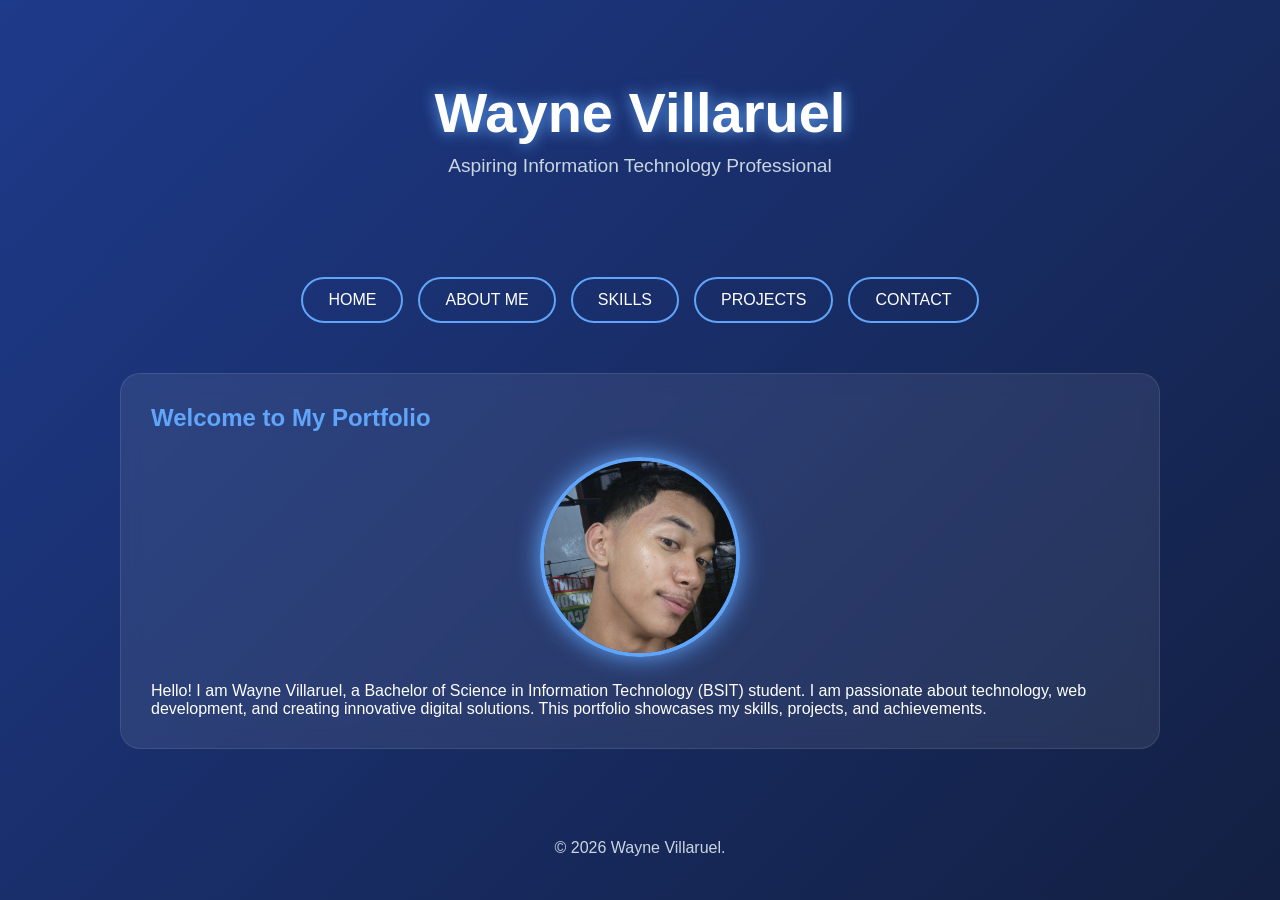
<file: index.html>
<!DOCTYPE html>
<html lang="en">
<head>
    <meta charset="UTF-8">
    <meta name="viewport" content="width=device-width, initial-scale=1.0">
    <title>Wayne Villaruel | Portfolio</title>
    <link rel="stylesheet" href="css/style.css">
</head>
<body>

<header>
    <h1>Wayne Villaruel</h1>
    <p>Aspiring Information Technology Professional</p>
</header>

<nav>
    <a href="index.html">HOME</a>
    <a href="about.html">ABOUT ME</a>
    <a href="skills.html">SKILLS</a>
    <a href="projects.html">PROJECTS</a>
    <a href="contact.html">CONTACT</a>
</nav>

<main>
    <section>
        <h2>Welcome to My Portfolio</h2>
        <img src="image/profile.jpg" alt="Wayne Villaruel Profile Picture">
        <p>
            Hello! I am Wayne Villaruel, a Bachelor of Science in Information Technology (BSIT) student.
            I am passionate about technology, web development, and creating innovative digital solutions.
            This portfolio showcases my skills, projects, and achievements.
        </p>
    </section>
</main>

<footer>
    <p>&copy; 2026 Wayne Villaruel.</p>
</footer>

</body>
</html>
</file>
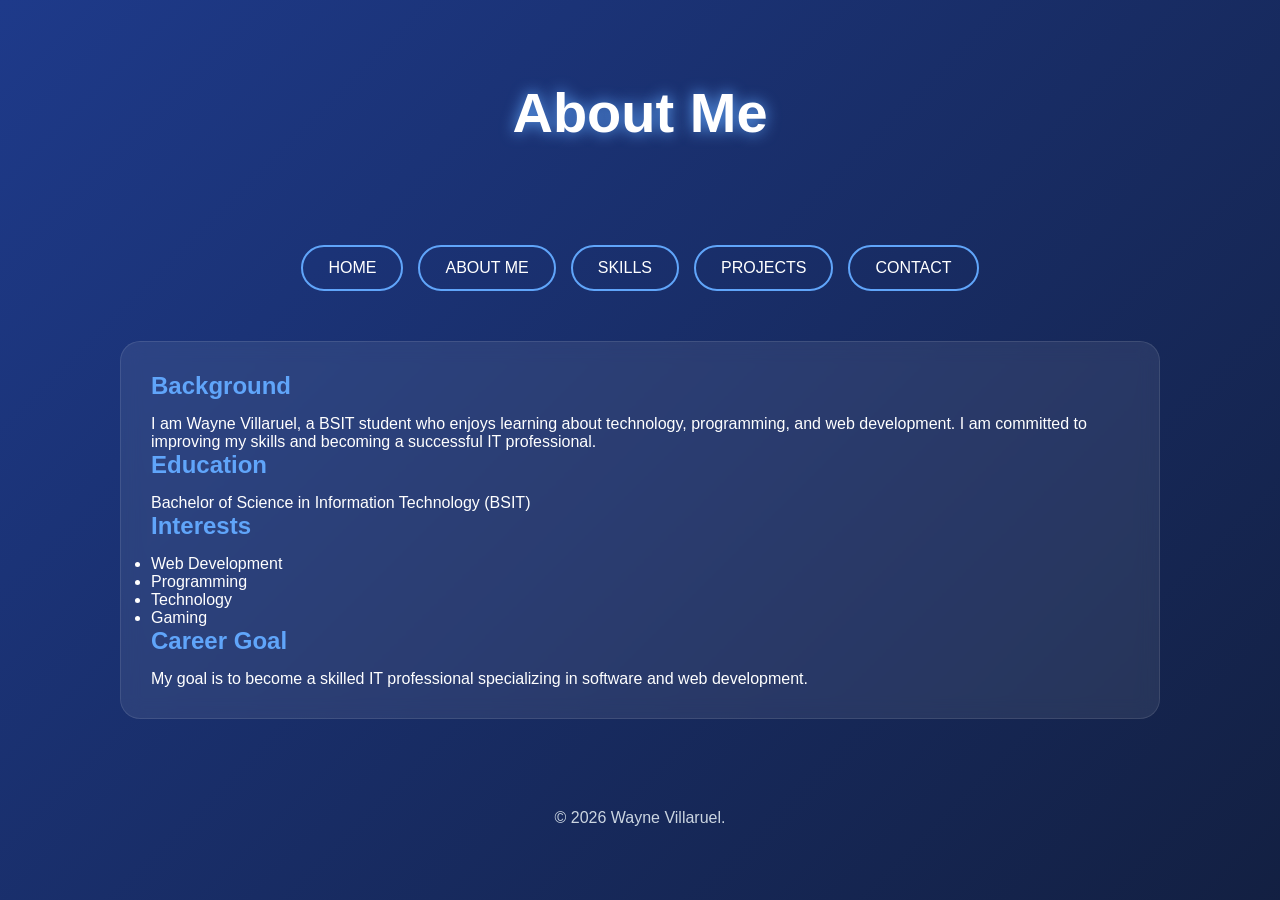
<file: about.html>
<!DOCTYPE html>
<html lang="en">
<head>
    <meta charset="UTF-8">
    <meta name="viewport" content="width=device-width, initial-scale=1.0">
    <title>About Me | Wayne Villaruel</title>
    <link rel="stylesheet" href="css/style.css">
</head>
<body>

<header>
    <h1>About Me</h1>
</header>

<nav>
    <a href="index.html">HOME</a>
    <a href="about.html">ABOUT ME</a>
    <a href="skills.html">SKILLS</a>
    <a href="projects.html">PROJECTS</a>
    <a href="contact.html">CONTACT</a>
</nav>

<main>
    <section>
        <h2>Background</h2>
        <p>
            I am Wayne Villaruel, a BSIT student who enjoys learning about technology,
            programming, and web development. I am committed to improving my skills and
            becoming a successful IT professional.
        </p>

        <h2>Education</h2>
        <p>Bachelor of Science in Information Technology (BSIT)</p>

        <h2>Interests</h2>
        <ul>
            <li>Web Development</li>
            <li>Programming</li>
            <li>Technology</li>
            <li>Gaming</li>
        </ul>

        <h2>Career Goal</h2>
        <p>
            My goal is to become a skilled IT professional specializing in software and web development.
        </p>
    </section>
</main>

<footer>
    <p>&copy; 2026 Wayne Villaruel.</p>
</footer>

</body>
</html>
</file>
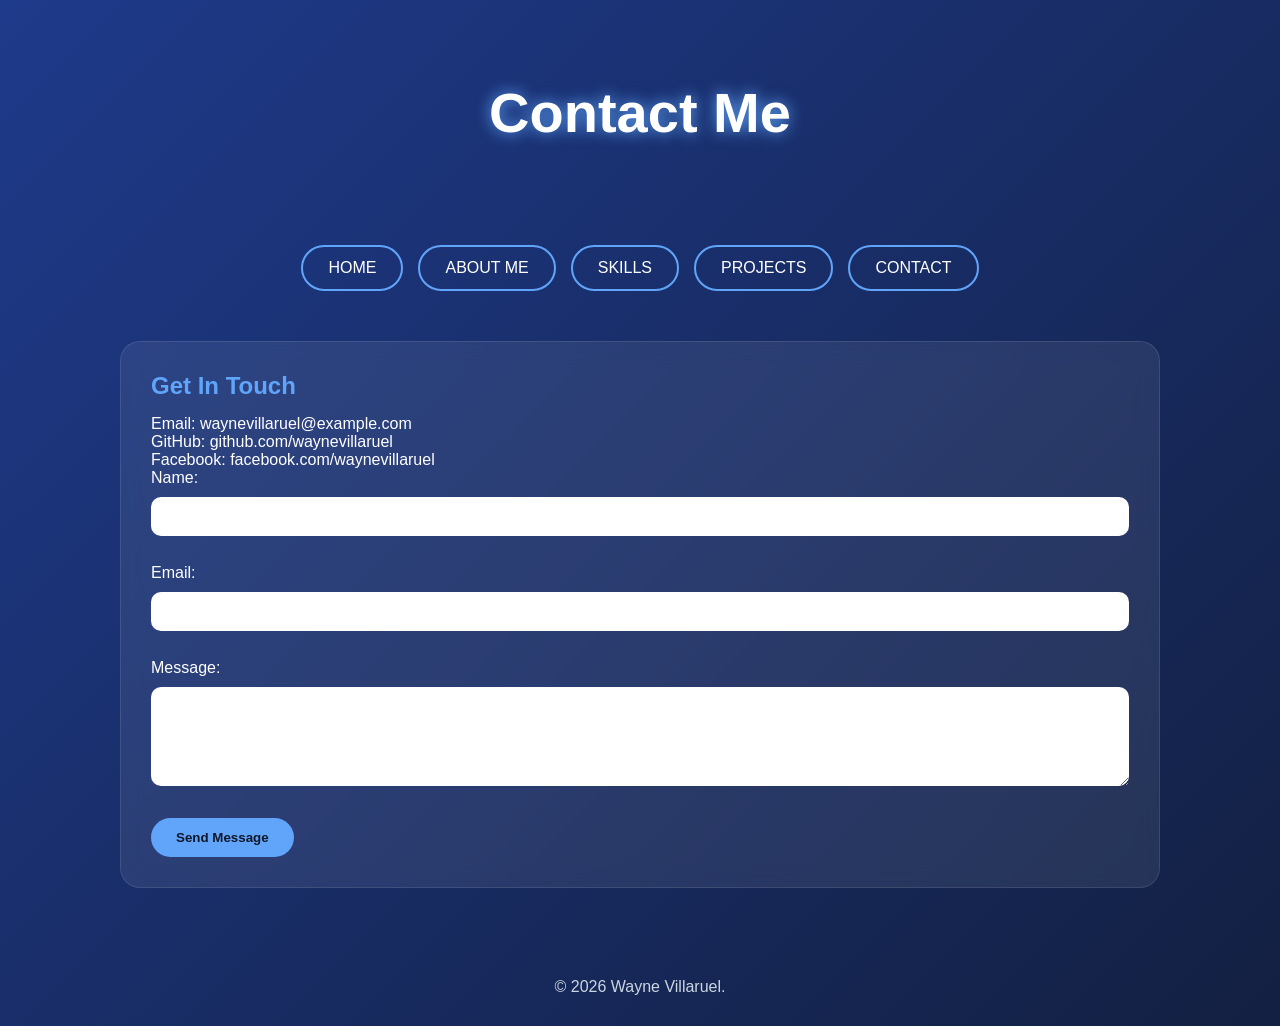
<file: contact.html>
<!DOCTYPE html>
<html lang="en">
<head>
    <meta charset="UTF-8">
    <meta name="viewport" content="width=device-width, initial-scale=1.0">
    <title>Contact | Wayne Villaruel</title>
    <link rel="stylesheet" href="css/style.css">
</head>
<body>

<header>
    <h1>Contact Me</h1>
</header>

<nav>
    <a href="index.html">HOME</a>
    <a href="about.html">ABOUT ME</a>
    <a href="skills.html">SKILLS</a>
    <a href="projects.html">PROJECTS</a>
    <a href="contact.html">CONTACT</a>
</nav>

<main>

<section>
    <h2>Get In Touch</h2>

    <p>Email: waynevillaruel@example.com</p>
    <p>GitHub: github.com/waynevillaruel</p>
    <p>Facebook: facebook.com/waynevillaruel</p>

    <form>
        <label for="name">Name:</label><br>
        <input type="text" id="name" required><br><br>

        <label for="email">Email:</label><br>
        <input type="email" id="email" required><br><br>

        <label for="message">Message:</label><br>
        <textarea id="message" rows="5" required></textarea><br><br>

        <button type="submit">Send Message</button>
    </form>

</section>

</main>

<footer>
    <p>&copy; 2026 Wayne Villaruel.</p>
</footer>

</body>
</html>
</file>
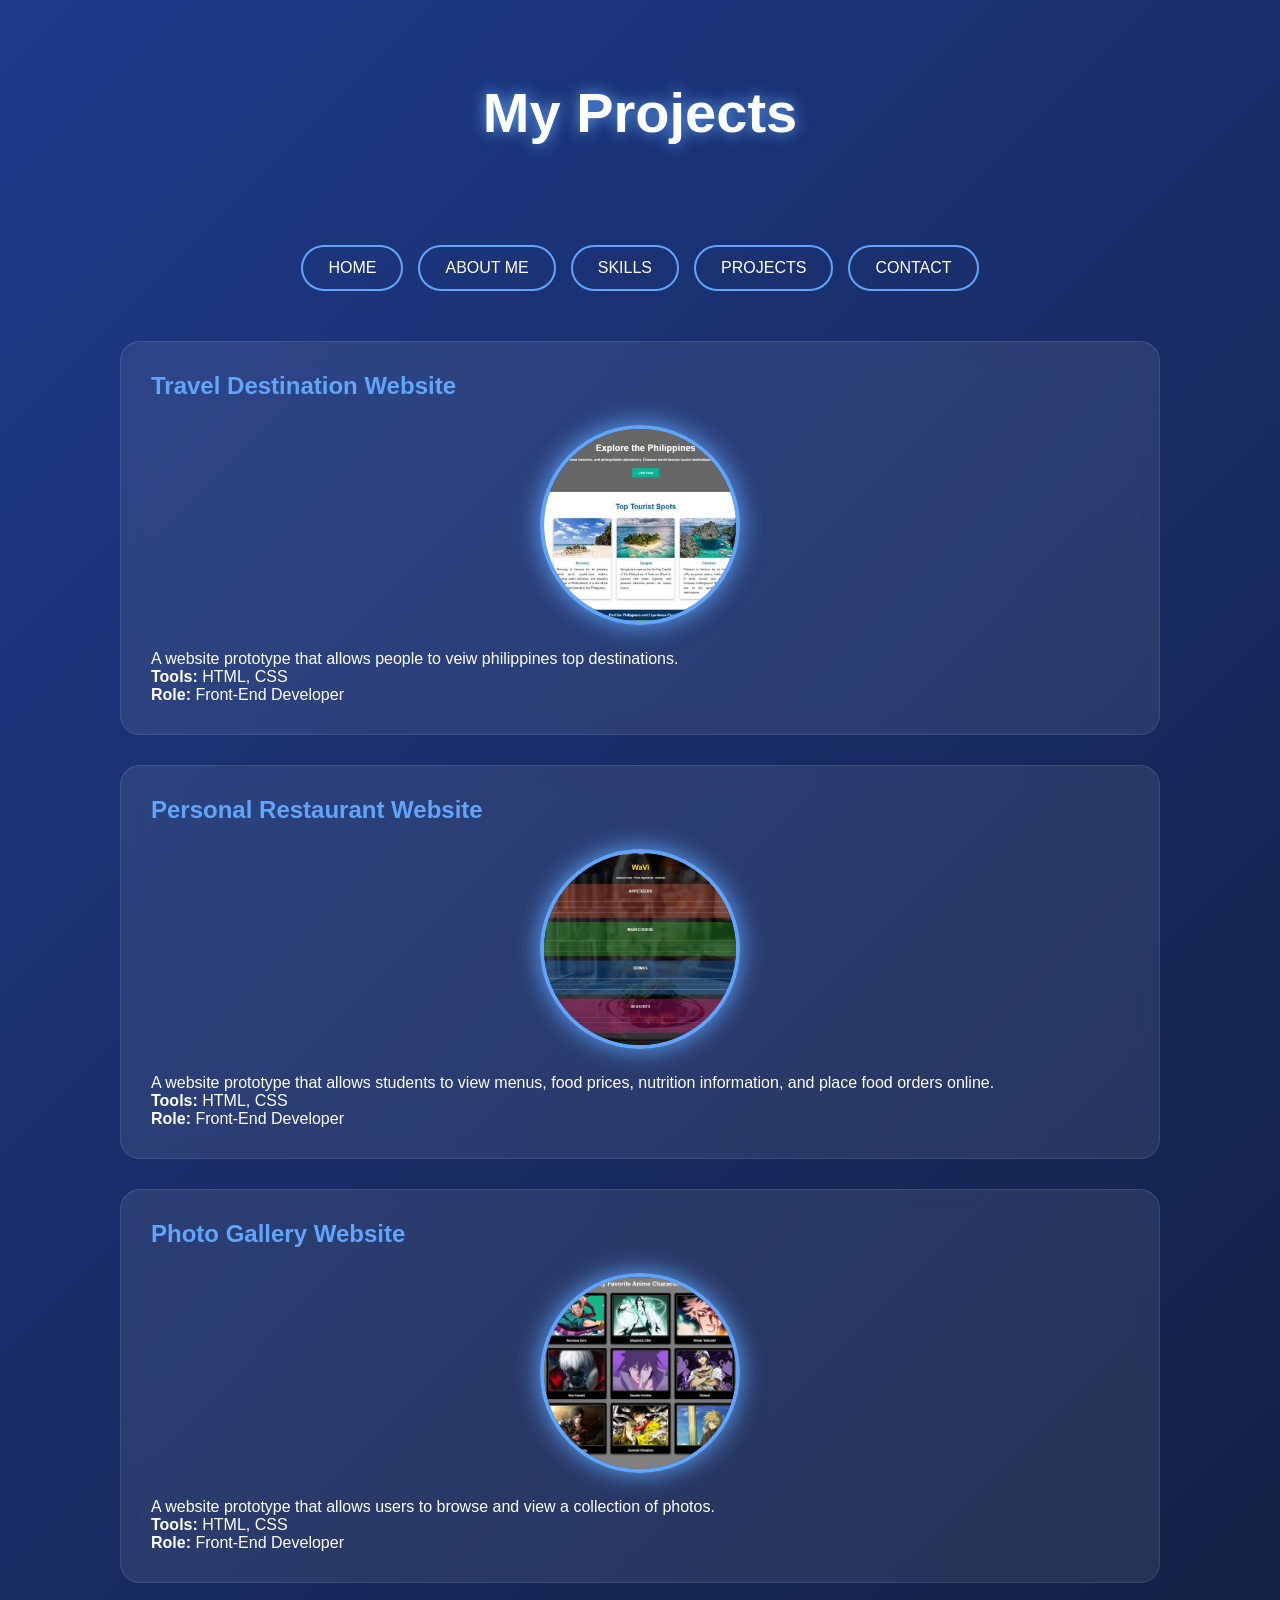
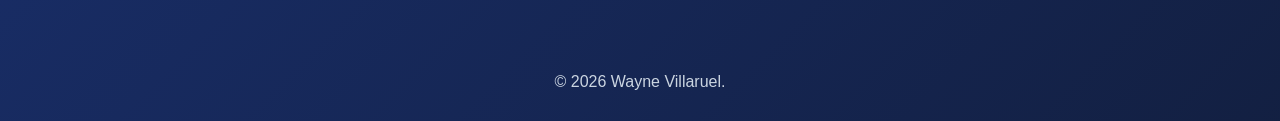
<file: projects.html>
<!DOCTYPE html>
<html lang="en">
<head>
    <meta charset="UTF-8">
    <meta name="viewport" content="width=device-width, initial-scale=1.0">
    <title>Projects | Wayne Villaruel</title>
    <link rel="stylesheet" href="css/style.css">
</head>
<body>

<header>
    <h1>My Projects</h1>
</header>

<nav>
    <a href="index.html">HOME</a>
    <a href="about.html">ABOUT ME</a>
    <a href="skills.html">SKILLS</a>
    <a href="projects.html">PROJECTS</a>
    <a href="contact.html">CONTACT</a>
</nav>

<main>

<section class="project">
    <h2>Travel Destination Website</h2>
    <img src="image/project1.jpg" alt="Travel Destination">
    <p>
        A website prototype that allows people to veiw philippines top destinations.
    </p>
    <p><strong>Tools:</strong> HTML, CSS</p>
    <p><strong>Role:</strong> Front-End Developer</p>
</section>

<section class="project">
    <h2>Personal Restaurant Website</h2>
    <img src="image/project2.jpg" alt="Personal Restaurant">
    <p>
       A website prototype that allows students to view menus, food prices,
        nutrition information, and place food orders online.
    </p>
    <p><strong>Tools:</strong> HTML, CSS</p>
    <p><strong>Role:</strong> Front-End Developer</p>
</section>

<section class="project">
    <h2>Photo Gallery Website</h2>
    <img src="image/project3.jpg" alt="Photo Gallery">
    <p>
        A website prototype that allows users to browse and view a collection of photos.
    </p>
    <p><strong>Tools:</strong> HTML, CSS</p>
    <p><strong>Role:</strong> Front-End Developer</p>
</section>

</main>

<footer>
    <p>&copy; 2026 Wayne Villaruel.</p>
</footer>

</body>
</html>
</file>
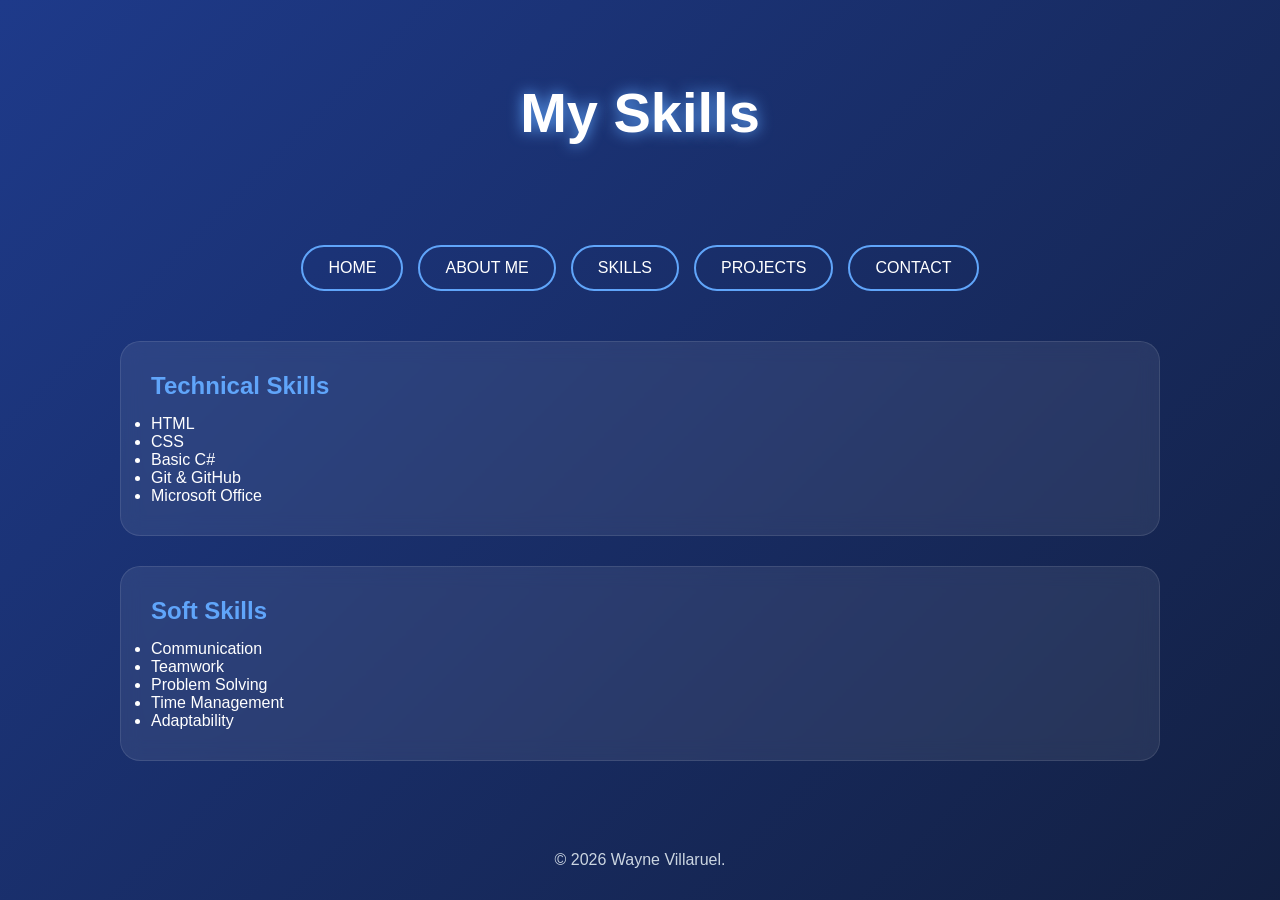
<file: skills.html>
<!DOCTYPE html>
<html lang="en">
<head>
    <meta charset="UTF-8">
    <meta name="viewport" content="width=device-width, initial-scale=1.0">
    <title>Skills | Wayne Villaruel</title>
    <link rel="stylesheet" href="css/style.css">
</head>
<body>

<header>
    <h1>My Skills</h1>
</header>

<nav>
    <a href="index.html">HOME</a>
    <a href="about.html">ABOUT ME</a>
    <a href="skills.html">SKILLS</a>
    <a href="projects.html">PROJECTS</a>
    <a href="contact.html">CONTACT</a>
</nav>

<main>

<section>
    <h2>Technical Skills</h2>
    <ul>
        <li>HTML</li>
        <li>CSS</li>
        <li>Basic C#</li>
        <li>Git & GitHub</li>
        <li>Microsoft Office</li>
    </ul>
</section>

<section>
    <h2>Soft Skills</h2>
    <ul>
        <li>Communication</li>
        <li>Teamwork</li>
        <li>Problem Solving</li>
        <li>Time Management</li>
        <li>Adaptability</li>
    </ul>
</section>

</main>

<footer>
    <p>&copy; 2026 Wayne Villaruel.</p>
</footer>

</body>
</html>
</file>
<file: css/style.css>
*{
    margin:0;
    padding:0;
    box-sizing:border-box;
}

html{
    scroll-behavior:smooth;
}

body{
    font-family:'Poppins',sans-serif;
    background:linear-gradient(-45deg,#0f172a,#1e293b,#0f172a,#1e3a8a);
    background-size:400% 400%;
    animation:bgMove 12s ease infinite;
    color:#fff;
    min-height:100vh;
}

@keyframes bgMove{
    0%{background-position:0% 50%;}
    50%{background-position:100% 50%;}
    100%{background-position:0% 50%;}
}

header{
    text-align:center;
    padding:80px 20px;
    animation:fadeDown 1s ease;
}

header h1{
    font-size:3.5rem;
    text-shadow:0 0 15px #60a5fa;
}

header p{
    margin-top:10px;
    font-size:1.2rem;
    color:#cbd5e1;
}

nav{
    display:flex;
    justify-content:center;
    gap:15px;
    flex-wrap:wrap;
    padding:20px;
}

nav a{
    color:white;
    text-decoration:none;
    padding:12px 25px;
    border:2px solid #60a5fa;
    border-radius:50px;
    transition:0.4s;
    position:relative;
    overflow:hidden;
}

nav a:active{
    transform:scale(0.9) rotate(-2deg);
}

nav a::before{
    content:'';
    position:absolute;
    left:-100%;
    top:0;
    width:100%;
    height:100%;
    background:#60a5fa;
    transition:0.4s;
    z-index:-1;
}

nav a:hover::before{
    left:0;
}

nav a:hover{
    color:#0f172a;
    box-shadow:0 0 20px #60a5fa;
}

main{
    max-width:1100px;
    margin:auto;
    padding:30px;
}

section{
    background:rgba(255,255,255,0.08);
    backdrop-filter:blur(10px);
    border:1px solid rgba(255,255,255,0.1);
    padding:30px;
    margin-bottom:30px;
    border-radius:20px;
    transition:0.4s;
    animation:fadeUp 1s ease;
}

section:hover{
    transform:translateY(-10px);
    box-shadow:0 0 30px rgba(96,165,250,.5);
}

h2{
    color:#60a5fa;
    margin-bottom:15px;
}

header + nav + main section img {
    width: 200px;
    height: 200px;
    object-fit: cover;
    border-radius: 50%;
    display: block;
    margin: 25px auto;
    border: 4px solid #60a5fa;
    box-shadow: 0 0 25px #60a5fa;
    transition: 0.4s ease;
}

header + nav + main section img:hover {
    transform: scale(1.08);
    box-shadow: 0 0 40px #60a5fa;
}

img{
    width:100%;
    max-width:500px;
    display:block;
    margin:20px auto;
    border-radius:15px;
    transition:0.5s;
}

img:hover{
    transform:scale(1.05);
    box-shadow:0 0 25px #60a5fa;
}

button{
    background:#60a5fa;
    color:#0f172a;
    border:none;
    padding:12px 25px;
    border-radius:50px;
    cursor:pointer;
    font-weight:bold;
    transition:0.3s;
}

button:hover{
    transform:translateY(-3px);
    box-shadow:0 0 20px #60a5fa;
}

button:active{
    transform:scale(0.9);
}

input,
textarea{
    width:100%;
    padding:12px;
    margin:10px 0;
    border:none;
    border-radius:10px;
    outline:none;
}

input:focus,
textarea:focus{
    box-shadow:0 0 15px #60a5fa;
}


footer{
    text-align:center;
    padding:30px;
    color:#cbd5e1;
}

@keyframes fadeDown{
    from{
        opacity:0;
        transform:translateY(-50px);
    }
    to{
        opacity:1;
        transform:translateY(0);
    }
}

@keyframes fadeUp{
    from{
        opacity:0;
        transform:translateY(50px);
    }
    to{
        opacity:1;
        transform:translateY(0);
    }
}

@media(max-width:768px){

    header h1{
        font-size:2.3rem;
    }

    nav{
        flex-direction:column;
        align-items:center;
    }

    nav a{
        width:220px;
        text-align:center;
    }
}
```
</file>
